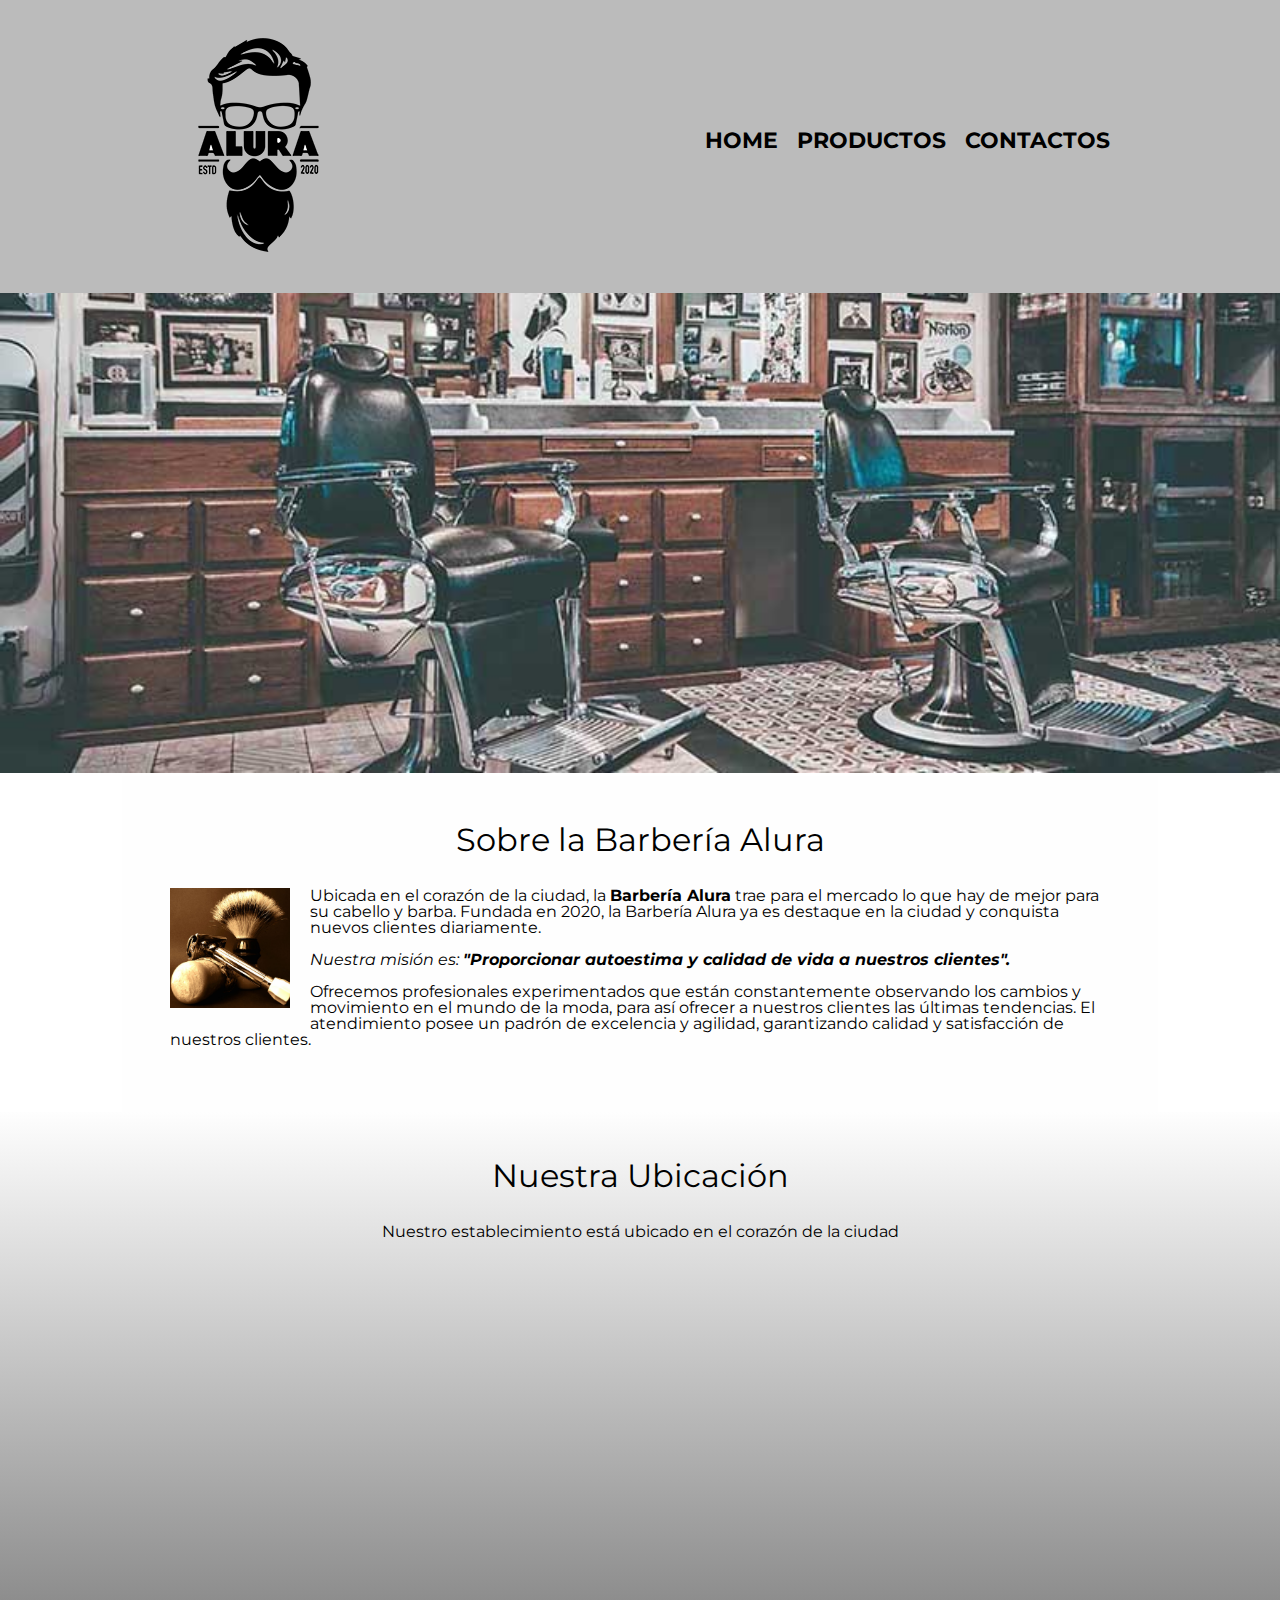
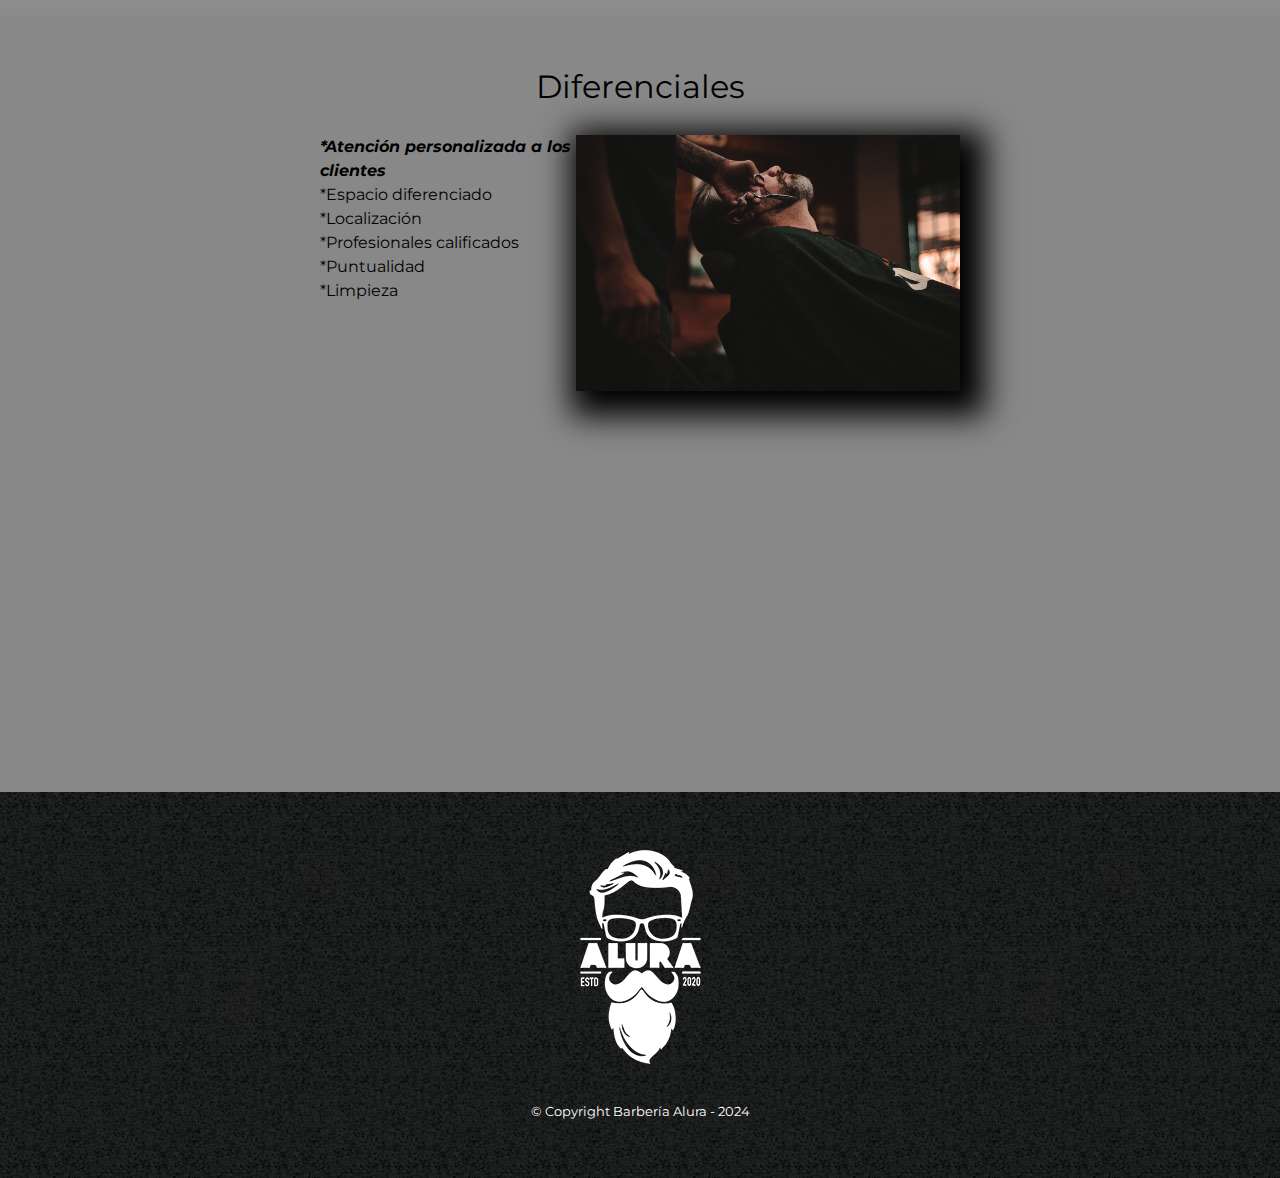
<file: index.html>
<!DOCTYPE html> 

<!-- de esta forma se pueden agregar comentarios en html 5 con css 3 -->

<!-- curso 4 -->

<html lang="es">    <!-- es para indica en q idioma esta construido el html -->

    <head>     <!-- etiquetas informativa -->
        <meta charset="UTF-8">    <!-- esto hace q los navegadores reconozcan acentos -->
        
        <meta name="viewport" content="width=device-width">   
         <!-- esta linea indica al navegador a adapte la pagina al dispositivo
              como celular tablet etc   esto es parte de la idea de crear una pagina
              de forma responsiva
        -->


        <title>Barbería Alura</title>
        <link rel="stylesheet" href="reset.css"> <!-- 4to curso se agrea el reset de estilo-->
        <link rel="stylesheet" href="style.css"> <!-- ahora se usa el mismo style de las otras paginas -->
        
<!-- las lineas siguientes es para incorporar las letras o fonts de Google del tipo montserrat -->
<!-- al inluirlas, queda mas compatible para los distintos navegadores al usar letras externas publicas -->

        <link rel="preconnect" href="https://fonts.googleapis.com">
        <link rel="preconnect" href="https://fonts.gstatic.com" crossorigin>
        <link href="https://fonts.googleapis.com/css2?family=Montserrat:wght@300&display=swap" rel="stylesheet">

<!--                   letras desde google fonts            -->

    </head>
    
    <body>    <!-- todo lo que este dentro de esta tag es lo que se verá en la pagina -->
       <!--  este header es reemplado por...
             
          <header>   -- se usa para indicar que es un encabezado --
             <h1 class="titulo-prinicipal">Barbería Alura</h1>  -- con class se puede identificar para aplicar estilos --
          </header>
        -->
        <header>  <!-- por este otro header copiado desde las otras paginas -->

            <div class="caja">

                <h1><img src="imagenes/logo.png"></h1> 
                <nav> <!-- incluido desde la version 5 permite navegar en opciones y diferenciar de otras listas    y            hacer            referencia a las tag internas de su grupo -->
                        <ul>
                            <li><a href="index.html">Home</a></li>     <!-- hace referencia a la pagina principal-->
                            <li><a href="productos.html">Productos</a></li>
                            <li><a href="contactos.html">Contactos</a></li>
                        </ul>
                </nav>
            </div>
        </header>


        <img class="banner" src="banner/banner.jpg">  
        
        <!-- esta tag o etiqueta img no tiene cierre porq es una referencia 
            se reemplaza id por class. por lo general se usa id para alterar comportamiento class para alterar los estilos 
        
        -->
        <main>

        
            <section class="principal">  <!-- se reemplaza div por section
            
            con esto se indica al navegador q contenido de la seccion tiene el mismo significado, el mismo sentido y se trata como un objeto 
            -->

                <h2 class="titulo-principal">Sobre la Barbería Alura</h2>  
                <!-- se cambia el titulo por otro mas adecuado a su funcion-->

                <img class="utensilios" src="imagenes/utensilios.jpg" alt="Utensilios de un barbero">
    
                <p>Ubicada en el corazón de la ciudad, la <strong>Barbería Alura</strong> trae para el mercado lo que hay de mejor para su cabello y barba. Fundada en 2020, la Barbería Alura ya es destaque en la ciudad y conquista nuevos clientes diariamente. </p>
    
                <p id="mision"><em>Nuestra misión es: <strong>"Proporcionar autoestima y calidad de vida a nuestros clientes".</strong></em></p>
    
                <p>Ofrecemos profesionales experimentados que están constantemente observando los cambios y movimiento en el mundo de la moda, para así ofrecer a nuestros clientes las últimas tendencias. El atendimiento posee un padrón de excelencia y agilidad, garantizando calidad y satisfacción de nuestros clientes. </p>
            </section>

            <section class="mapa">
                <h3 class="titulo-principal">Nuestra Ubicación</h3>
                <p>Nuestro establecimiento está ubicado en el corazón de la ciudad</p>

                <div class="mapa-contenido">  <!-- dejamos el mapa dentro de div para mayor control y aplicacion de estilos-->
                    <!-- aqui se incopora el mapa desde google maps -->
                    <iframe src="https://www.google.com/maps/embed?pb=!1m18!1m12!1m3!1d3656.4288410024965!2d-46.63606528902529!3d-23.588948378692418!2m3!1f0!2f0!3f0!3m2!1i1024!2i768!4f13.1!3m3!1m2!1s0x94ce5a2b2ed7f3a1%3A0xab35da2f5ca62674!2sCaelum%20-%20Education%20and%20Innovation!5e0!3m2!1ses-419!2scl!4v1707837592653!5m2!1ses-419!2scl" width="100%" height="300" style="border:0;" allowfullscreen="" loading="lazy" referrerpolicy="no-referrer-when-downgrade"></iframe>

                    <!-- <iframe </iframe> esto permite incluir una ventana con algun tipo de medio  -->

                </div>
            </section>
            
            <section class="diferenciales">
    
                <h3 class="titulo-principal">Diferenciales</h3>
    
                <div class="contenido-diferenciales">
                    <ul class="lista-diferenciales">
                        <li class="items">Atención personalizada a los clientes</li>
                        <li class="items">Espacio diferenciado</li>
                        <li class="items">Localización</li>
                        <li class="items">Profesionales calificados</li>
                        <li class="items">Puntualidad</li>
                        <li class="items">Limpieza</li>
                    </ul><img src="diferenciales/diferenciales.jpg" class="imagen-diferenciales">
                    <!-- las tag <u> y <img> deben estar juntas para q el texto quede apegada a la imagen-->
                </div>

<!--  existe una manera de q el css calcule el tamaño de una pagina 
    por ejemplo:

    .diferenciales{
        width: calc(40% - (26px * 4))  tendrá un tamaño del 40%del total menos (26 pixeles * 4  )
    }    
-->



                <div class="video">
                        <!--  aqui se incorpora el video-->
                        <iframe width="100%" height="315" src="https://www.youtube.com/embed/5pOg4LuS-cI?si=_0NDc8UkvyGrJAkJ&amp;controls=0" title="YouTube video player" frameborder="0" allow="accelerometer; autoplay; clipboard-write; encrypted-media; gyroscope; picture-in-picture; web-share" allowfullscreen></iframe>
                </div>
            </section>
                
        </main>
        <footer>   <!-- pie de pagina -->
            <img src="imagenes/logo-blanco.png">
            <p class="copyright">&copy Copyright Barbería Alura - 2024</p> <!-- el &copy es caracter especial de copyright -->

        </footer>
    </body>

</html>
</file>
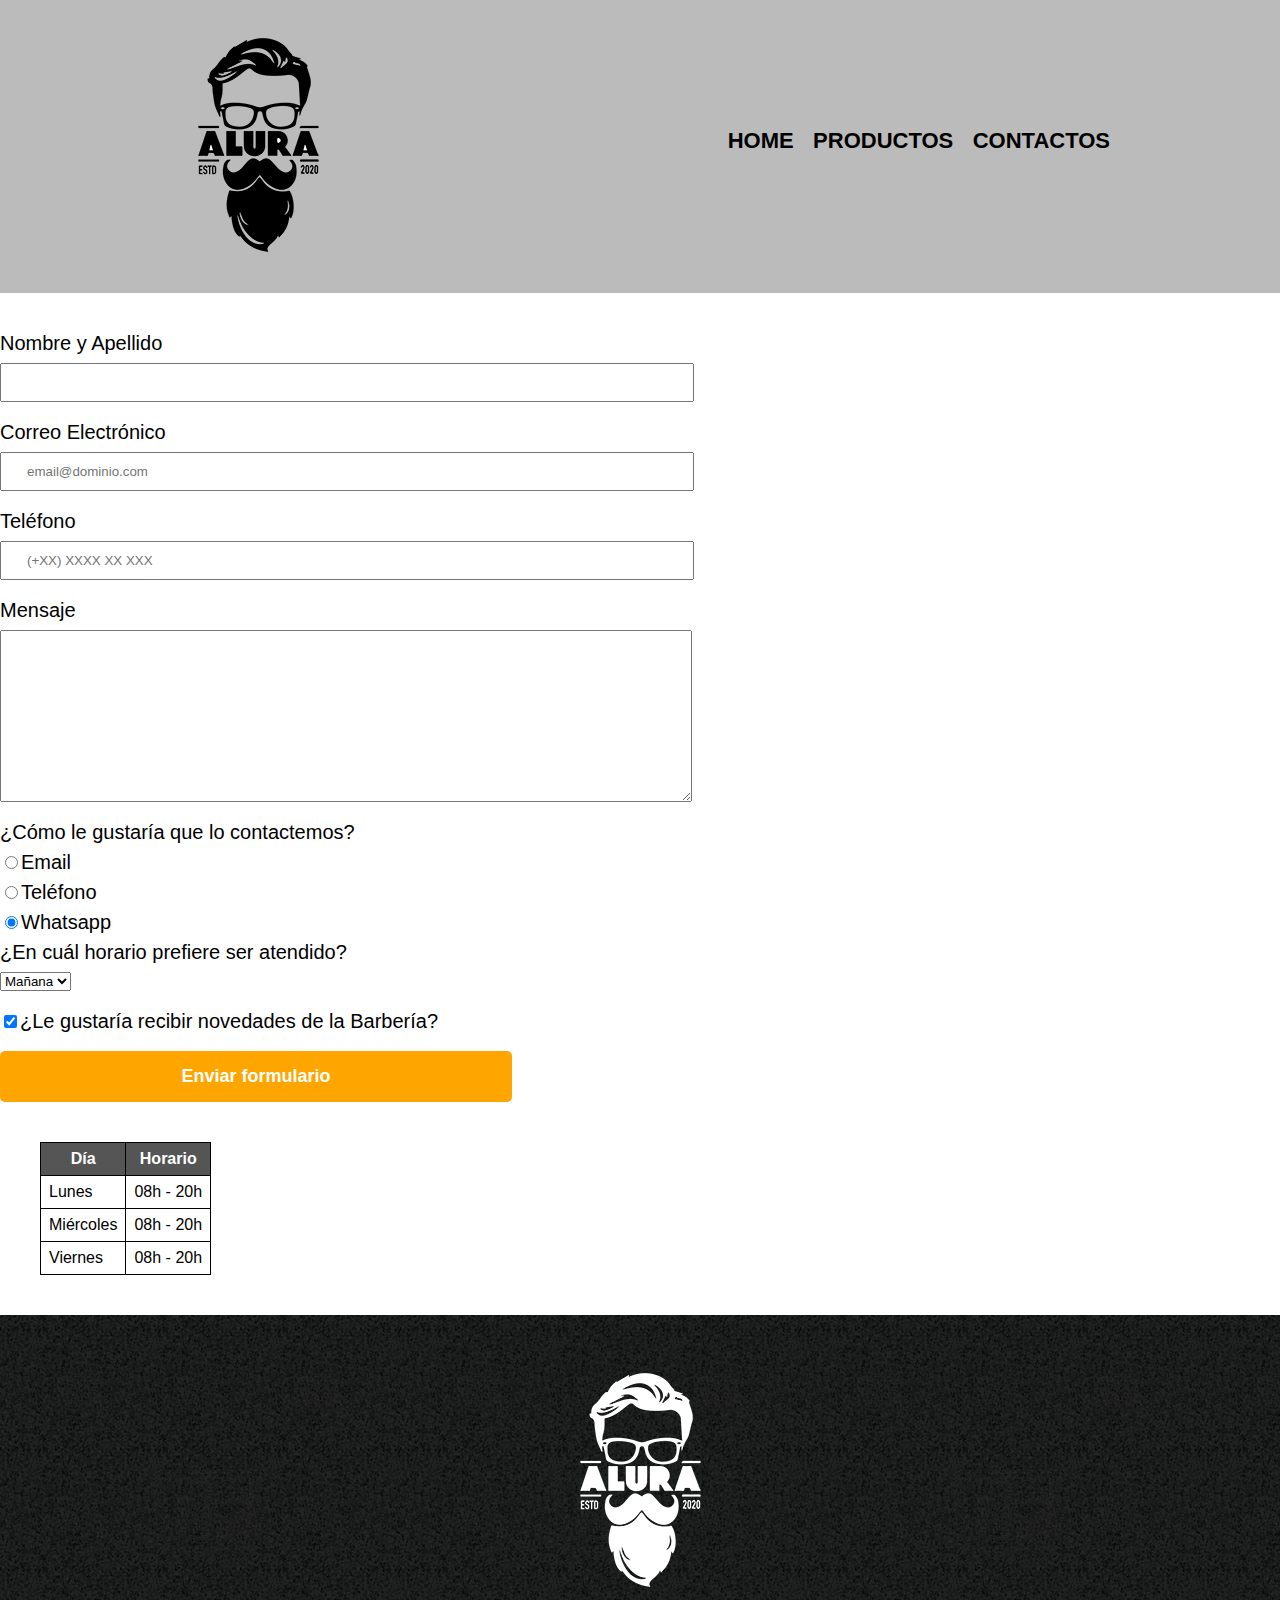
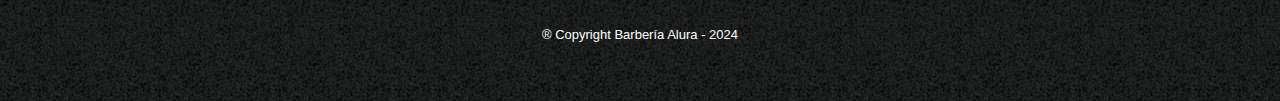
<file: contacto.html>
<!DOCTYPE html>

<!-- de esta forma se pueden agregar comentarios en html 5 con css 3 -->

<html>
    <head>
        <meta charset="UTF-8">
        <title>Contacto - Barberia Alura</title>
        <link rel="stylesheet" href="reset.css">  <!-- restea los estilos de muchas tag -->
        <link rel="stylesheet" href="style.css">
    </head>

    <body>
        <header>
            <div class="caja">

                <h1><img src="imagenes/logo.png" alt="Logo de la Brbería Alura"></h1> 
                                                <!-- alt es para indicar un texto alternativo a la imgagen -->            
                <nav> <!-- incluido desde la version 5 permite navegar en opciones y diferenciar de otras listas y hacer referencia a las tag internas de su grupo -->
                        <ul>
                            <li><a href="index.html">Home</a></li>     <!-- hace referencia a la pagina principal-->
                            <li><a href="productos.html">Productos</a></li>
                            <li><a href="contactos.html">Contactos</a></li>
                        </ul>
                </nav>
            </div>
        </header>
        <main>
            
            <form>
                <label for="nombreapellido">Nombre y Apellido</label>
                <input type="text" id="nombreapellido" class="input-padron" required>  <!--crea una caja de texto y se identifica con el id.   required obliga a q se llene el campo con el dato solicitado -->
            
                <label for="correoelectronico">Correo Electrónico</label>
                <input type="email" id="correoelectronico" class="input-padron" required placeholder="email@dominio.com">

                     <!-- type="email"  hace q el ingreso espere un dato de correo -->
                     <!-- placeholder muestra un ejemplo del dato esperado-->

                <label for="telefono">Teléfono</label>
                <input type="tel" id="telefono" class="input-padron" required placeholder="(+XX) XXXX XX XXX">
                     <!-- type="tel"espera q el dato sea de tipo formato numero de telefono  --> 

                <label for="mensaje">Mensaje</label>
                <textarea cols="70" rows="10" id="mensaje" class="input-padron" required></textarea> <!-- crea una caja de texto grande -->

                <!-- <div> Se reemplaza div por fielset es mejor para indicar que los elementos que siguien se refieren al mismo dato  -->
                <fieldset>

                    <!-- para probar  esta linea no se ejecuta -->
                    <!-- <p class="test" id="test" >Cómo le gustaría que lo contactemos?</p> -->

                    <!-- la etiqueta <p> se reemplaza por legend por que fieldset funciona con esta tag -->
                    <!-- <p>¿Cómo le gustaría que lo contactemos?</p>  -->
                    <legend> ¿Cómo le gustaría que lo contactemos?</legend>

                    <label for="radio-email"><input type="radio" name="Contacto" value="email" id="radio-email">Email</label>
                    
                            <!-- type="radio" hace q solo se pueda selecionar solo una opcion -->
                            <!-- name="identificador" agrupa con las opciones con el mismo nombre -->
                            <!-- value="identificador" es el nombre de la opcion q se ve en pantalla -->
        
                    <label for="radio-telefono"><input type="radio" name="Contacto" value="telefono" id="radio-telefono">Teléfono</label>
                      
                    <label for="radio-whatsapp"><input type="radio" name="Contacto" value="whatsapp" id="radio-whatsapp" checked>Whatsapp</label>
                                      <!-- checked deja preseleccionado una opcion -->
                <!-- </div>  se reemplaza po </fieldset> -->
                
                </fieldset>

                <fieldset> <!-- reemplaza a div-->
                    <legend>¿En cuál horario prefiere ser atendido?</legend> <!-- reemplaza a <p> -->
                    <select>
                        <option>Mañana</option>
                        <option>Tarde</option>
                        <option>Noche</option>
                    </select>

                </fieldset>

                <label class="checkbox"><input type="checkbox" checked>¿Le gustaría recibir novedades de la Barbería?</label>  <!-- checked deja preseleccionado una opcion -->

                <input type="submit" value="Enviar formulario" class="enviar" >  <!-- coloca el boton "enviar" -->
      
            </form>
        <!--
             Esto es una manera basica de tablas 

           <table>  -- Tabla tipo excel--
                    
                    <tr> -- filas 
                        <td>Día</td>  -- columna --
                        <td>Horario</td>
                    </tr>
                    <tr>
                        <td>Lunes</td>
                        <td>08h - 20h</td>
                    </tr>
                    <tr>
                        <td>Miércoles</td>
                        <td>08h - 20h</td>
                    </tr><tr>
                        <td>Viernes</td>
                        <td>08h - 20h</td>
                    </tr>
            </table>
        -->

        <!-- para mantener estructura de codigo  y buenas practicas de programacion 
         y continuar con la forma de dividir por seciones el codigo para un mejor
        orden y entendimiento se usa thead, th, tbody para crear tablas -->

            <table>    <!-- Tabla tipo excel-->
                
                <thead>
                    <tr>   <!-- filas -->
                        <th>Día</th>    <!-- columna con <th> -->
                        <th>Horario</th>
                    </tr>

                </thead>
                
                <tbody>
                    <tr>
                        <td>Lunes</td>
                        <td>08h - 20h</td>
                    </tr>
                    <tr>
                        <td>Miércoles</td>
                        <td>08h - 20h</td>
                    </tr><tr>
                        <td>Viernes</td>
                        <td>08h - 20h</td>
                    </tr>
                </tbody>
            </table>  
        </main>
        <footer>
            <img src="imagenes/logo-blanco.png" alt="Logo de la Barbería Alura">
            <p class="copyright">&reg Copyright Barbería Alura - 2024</p> <!-- el &copy es caracter especial de copyright */ -->

        </footer>
    </body>
</html>
</file>
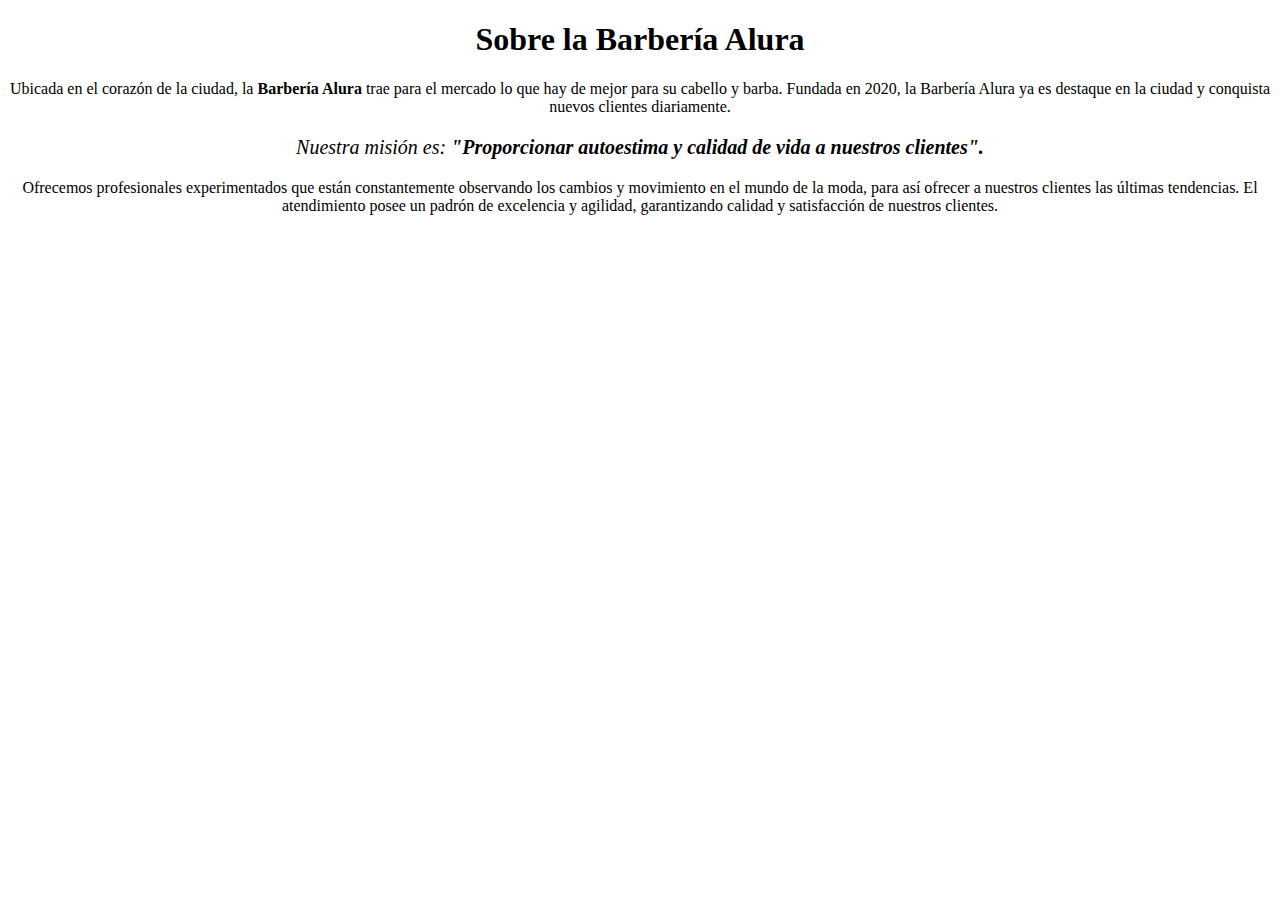
<file: index antes de css.html>
<!DOCTYPE html> 

<html lang="es">    <! es para indica en q idioma esta construido el html -->

    <head>     <! etiquetas informativa -->
        <meta charset="UTF-8">    <!esto hace q los navegadores reconozcan acentos -->
        <title>Barbería Alura</title>

       
    </head>
    
    <body>    <! todo lo que este dentro de esta tag es lo que se verá en la pagina -->

        <h1 style="text-align: center;">Sobre la Barbería Alura</h1>  

        <p style="text-align: center;">Ubicada en el corazón de la ciudad, la <strong>Barbería Alura</strong> trae para el mercado lo que hay de mejor para su cabello y barba. Fundada en 2020, la Barbería Alura ya es destaque en la ciudad y conquista nuevos clientes diariamente. </p>

        <p style="font-size: 20px;text-align: center;"><em>Nuestra misión es: <strong>"Proporcionar autoestima y calidad de vida a nuestros clientes".</strong></em></p>

        <p style="text-align: center;">Ofrecemos profesionales experimentados que están constantemente observando los cambios y movimiento en el mundo de la moda, para así ofrecer a nuestros clientes las últimas tendencias. El atendimiento posee un padrón de excelencia y agilidad, garantizando calidad y satisfacción de nuestros clientes. </p>
    </body>

</html>
</file>
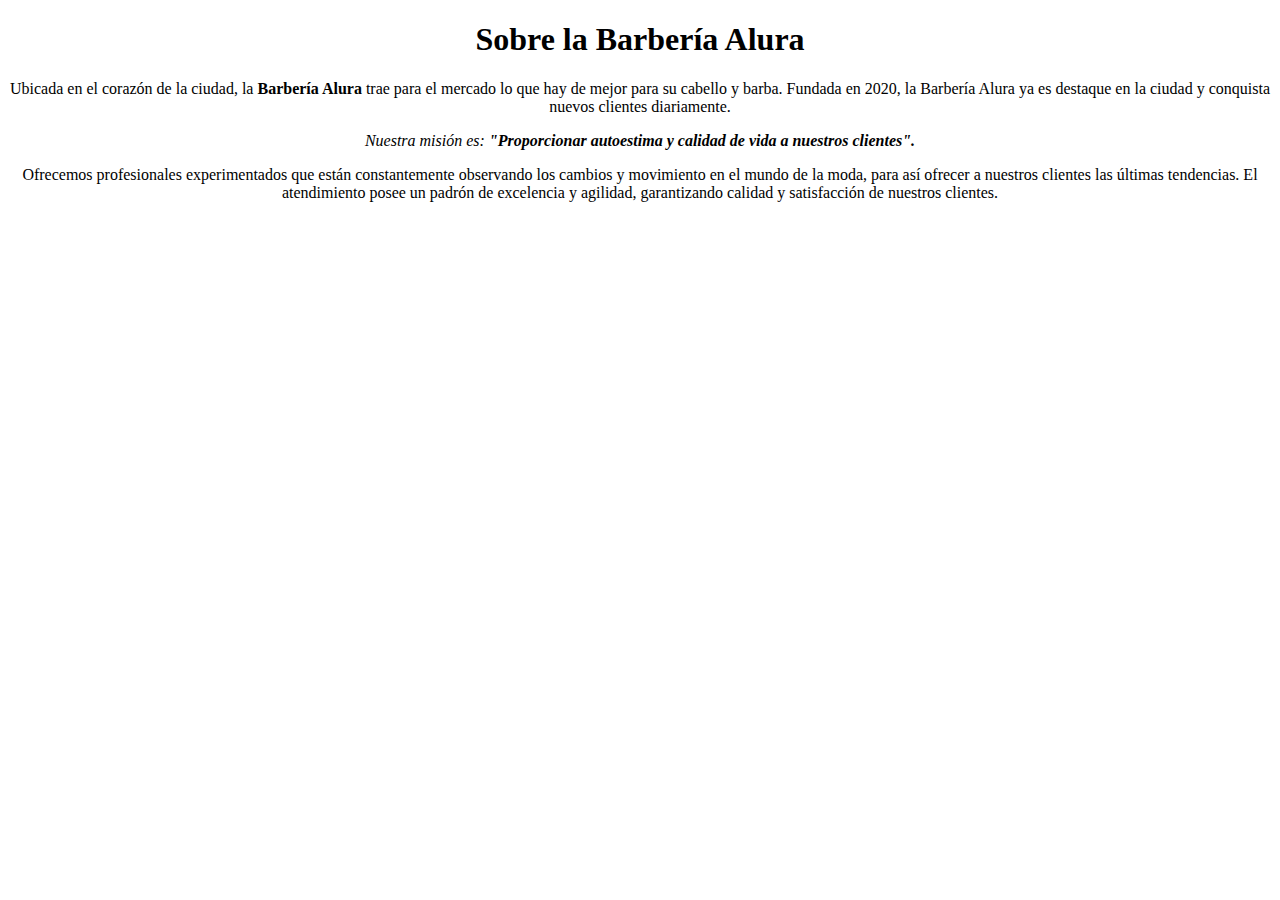
<file: index usando style en head.html>
<!DOCTYPE html> 

<html lang="es">    <! es para indica en q idioma esta construido el html -->

    <head>     <! etiquetas informativa -->
        <meta charset="UTF-8">    <!esto hace q los navegadores reconozcan acentos -->
        <title>Barbería Alura</title>

        <style>
            p{
                text-align: center;
            }
        </style>
    </head>
    
    <body>    <! todo lo que este dentro de esta tag es lo que se verá en la pagina -->

        <h1 style="text-align: center;">Sobre la Barbería Alura</h1>  

        <p>Ubicada en el corazón de la ciudad, la <strong>Barbería Alura</strong> trae para el mercado lo que hay de mejor para su cabello y barba. Fundada en 2020, la Barbería Alura ya es destaque en la ciudad y conquista nuevos clientes diariamente. </p>

        <p><em>Nuestra misión es: <strong>"Proporcionar autoestima y calidad de vida a nuestros clientes".</strong></em></p>

        <p>Ofrecemos profesionales experimentados que están constantemente observando los cambios y movimiento en el mundo de la moda, para así ofrecer a nuestros clientes las últimas tendencias. El atendimiento posee un padrón de excelencia y agilidad, garantizando calidad y satisfacción de nuestros clientes. </p>
    </body>

</html>
</file>
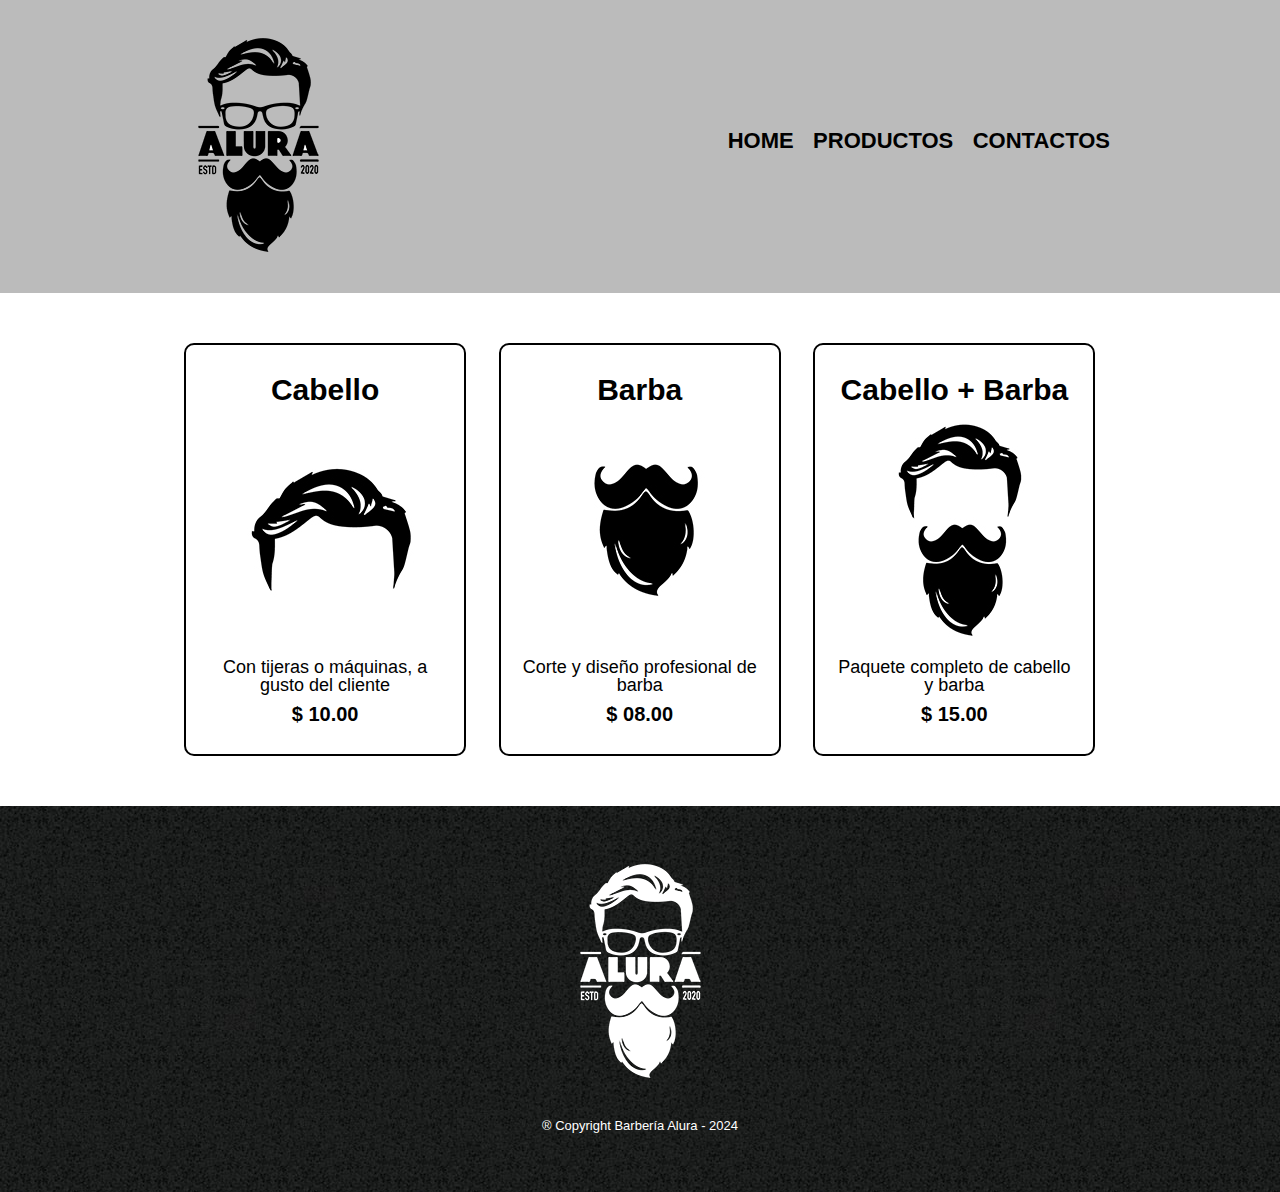
<file: productos.html>
<!DOCTYPE html>

<!-- de esta forma se pueden agregar comentarios en html 5 con css 3 -->


<html>
    <head>
        <meta charset="UTF-8">
        <title>Productos - Barberia Alura</title>
        <link rel="stylesheet" href="reset.css">  <!-- restea los estilos de muchas tag -->
        <link rel="stylesheet" href="style.css">
    </head>

    <body>
        <header>

            <div class="caja">

                <h1><img src="imagenes/logo.png"></h1> 
                <nav> <!-- incluido desde la version 5 permite navegar en opciones y diferenciar de otras listas y hacer referencia a las tag internas de su grupo -->
                        <ul>
                            <li><a href="index.html">Home</a></li>     <!-- hace referencia a la pagina principal-->
                            <li><a href="productos.html">Productos</a></li>
                            <li><a href="contactos.html">Contactos</a></li>
                        </ul>
                </nav>
            </div>
        </header>

        <main>
            <ul class="productos">
                <li>
                    <h2>Cabello</h2>    
                    <img src="imagenes/cabello.jpg">
                    <p class="producto-desripcion">Con tijeras o máquinas, a gusto del cliente</p>
                    <p class="producto-precio">$ 10.00</p>
                </li>
                <li>
                    <h2>Barba</h2>    
                    <img src="imagenes/barba.jpg">
                    <p class="producto-desripcion">Corte y diseño profesional de barba</p>
                    <p class="producto-precio">$ 08.00</p>
                    
                    </li>     
                <li>
                    <h2>Cabello + Barba</h2>    
                    <img src="imagenes/cabello+barba.jpg">
                    <p class="producto-desripcion">Paquete completo de cabello y barba</p>
                    <p class="producto-precio">$ 15.00</p>

                </li>
            </ul>
        </main>
        <footer>   <!-- pie de pagina -->
            <img src="imagenes/logo-blanco.png">
            <p class="copyright">&reg Copyright Barbería Alura - 2024</p> <!-- el &copy es caracter especial de copyright -->

        </footer>
    </body>

</html>
</file>
<file: style.css>
/* esto es un comentario en  archivos de estilos */ 



body{
      font-family: "Montserrat", sans-serif;
/*    font-optical-sizing: auto;
      font-weight: 300;
      font-style: normal;
*/
}
    
header{
    background-color: #BBBBBB;
    padding: 20px 0;
}

.caja{

    width: 940px;
    position: relative;
    margin: 0 auto;
}


nav{
    position: absolute;
    top: 110px;
    right: 0px;


}
nav li{  /* aqui se usa nav<> y la sub tag li */
    display: inline;
    margin: 0 0 0 15px; /* margin tiene 4 parametros */
           /* arriba, derecha, abajo, izquierda */
           
 }

nav a{  /* aqui se referencia a la sib tag a que esta dentro  de nav<> */

    text-transform: uppercase; /* deja todas las letras en mayusculas */
    color: #000000;
    font-weight: bold;
    font-size: 22px;
    text-decoration: none;

}

nav a:hover{   /* permite capturar la accion de mouse */
    color: #c78c19;
    text-decoration: underline;
    /* con esto cambia el colo y subraya el menu cuando pasa el mouse*/
}

.productos{
    width: 940px;
    margin: 0 auto;
    padding: 50px;
}

.productos li{
    display: inline-block;
    text-align: center;
    width: 30%;
    vertical-align: top;
    /* background: #CCCCCC; */
    margin: 0 1.5%;
    padding: 30px 20px;
    box-sizing: border-box;

 /*  forma extendida 
    border-color: #000000;
    border-width: 2px;
    border-style: solid;
    */

    /* forma resumida de lo mismo */ 
    border: 2px solid #000000;
         /* width style color */
    
    /*
    border-top-left-radius: 10px;
    border-top-right-radius: 25px;
    border-bottom-right-radius: 40px;
    border-bottom-left-radius: 50px;
    */
    /* la forma resumen 

    border-radius: 10px 25px 40px 50px;
*/
    border-radius: 10px; /* si van ser los 4 iguales se declara uno */
}

.productos li:hover{     /* con esto cambia el color de los borde de lista de servicios */
    border-color: #c78c19;

    .producto-precio{ /* por probar; cambia el color del precio solo al pasar
                       por encima del cuadro con el mouse */
        color: blue;
    }

}

.productos li:active{ /* detecta el click sobre algun cuadro de servicios y cambia el color del borde a verde  */

    border-color: #088c19;
    /* font-size: 33px;   esta linea no afecta por q la etiqueta q manda es h2*/

    .producto-precio { /* mi linea agregada; cambia el color del precio al hacer click sobre el cuadro*/

        color: red;
    }   /* es una classa llamada dentro de otra classe */

}
.productos h2{
    font-size:  30px;
    font-weight: bold;

}

.productos li:hover h2{  /* aqui si afecta y se da el efecto esperado */
    font-size:  33px;
}

.producto-desripcion{
    font-size: 18px;

}

.producto-precio{
    font-size: 20px;
    font-weight: bold;
    margin-top: 10px;
}

footer{
    text-align: center;
    /* background: #CCCCCC;   deja fondo gris */
    background: url(imagenes/bg.jpg);
    padding: 40px; /* le da un espaciado entre los bordes */
}

.copyright{
    color: white;
    font-size: 13px;
    margin: 20px;
}

/*
   esto no se ocupará aqui en main, se copia en los otros bloques come el .principal

  main{
    width: 940px;  /* valor de uso comun para centralizar algun objeto en pantalla 
    margin: 0 auto;  
}
*/

form{
    margin: 40px 0;
}

form label, form legend{  /* p es reemplazado por legend */              
    display: block; /* estas lineas centraliza en forma vertical las nombre de los cuadro de texto*/
    font-size: 20px;
    margin: 0 0 10px;
}

/* este codigo se reemplaza por el q sigue  
form input, form textarea{ /* se puede aplicar estilo a varias areas separadas por coma */
  /*  display: block;  /* centraliza lasl cajas de texto */
   /* margin: 0 0 20px;
    padding: 10px 25px;
    width: 50%;
}                        
*/

.input-padron{ /* se reemplaza por que ahora se usa llas llamadas  clases */
     display: block;  /* centraliza lasl cajas de texto */
     margin: 0 0 20px;
     padding: 10px 25px;
     width: 50%;
  }   

  .checkbox{
    margin: 20px 0;
  }

  /* esto es una prueba
  form p{

    color: blue;
  }

  p{

    color: red;
  }

  .test{
    color: yellow;
  }
*/  

.enviar{           /* se le da estilo al boton enviar  */
    width: 40%;
    padding: 15px 0;
    font-size: 18px;
    font-weight: bold;
    color: white;
    background: orange;
    border: none;
    border-radius: 5px;
    /* transition: 1s background; solo afecta al fondo del boton */
    transition: 1s all; /* afecta a todos los parametros del boton */
    cursor:pointer;
}

.enviar:hover{     /* si pasa el raton cambia de color el boton */
    background: darkorange;
    transform: scale(1.2);
    
    /* transform: scale(1.2) rotate(70deg); esto amplia el boton y lo rota*/

    /*permite cambiar el tamaño del boton y rota 70grad. se escribe en la misma linea 
    porque de otra forma solo aplica el ultimo efecto de transform, se puede desde css 3 */
    
    /* transform: rotate(70deg);*/ 
}

table {  /* le da una posicion con cierto margen */
    margin: 40px 40px;
}

thead{    /* color de fondo de cabecera de tabla y celdas */
    background: #555555; 
    color: white;
    font-weight: bold;
}

td,th{   /* dibuja las lineas de la tabla */
    border: 1px solid #000000;
    padding: 8px 8px; /* le da un espaciado interno en las celdas */
}

/* aqui inicia  css para nuestra pagina home  */

.banner{
    width: 100%;
}

/*
    * este son ejemplos para usar CSS en forma mas especifico *

    main > p{       * indica que solo afecte a los p hijos de main *
        background: red;
    }

    img + p{   * selecciona un parrafo que viene despues de la imagen *
        background: yellow;
    } 

    img ~ p{  * aplica todos los p despues de la imagen  *
        background: green;
        }


    .principal p:not(#mision){   * aplica a todos los p dentro de principal Menos a al id mision *
        background: orange;
    }

*/




.principal{
    padding: 3em;
    background: #FEFEFE;
    width: 940px;  /* valor de uso comun para centralizar algun objeto en pantalla */
    margin: 0 auto;  
}

.titulo-principal{
    text-align: center;
    font-size: 2em;  /* multiplica por 2 el tamaño de fuente por defecto del navegador*/
    margin: 0 0 1em;
    clear: left;
    /*  color: rgb(0,0,0,); /*otra forma de colocar color con rgb */
    
    /* color: rgba(218,0,0,0.3)  /* otra forma con rgba aqui el cuarto dato es la opacidad  */

    /* text-shadow: 2px 2px 10px red;   otra forma de sombrear un texto */

}

/* ejemplo de aplicar pseudo-clases

.titulo-principal::first-letter{
    font-weight: bold;  /* no se aplica no se porque  
    font-style: italic;
}

.titulo-principal::before{
    content: "[";

}

.titulo-principal::after{
    content: "]";

}


p::first-line{

    font-style: italic;

}
*/


.principal p{
    margin: 0 0 1em;
}

.principal strong{
    font-weight: bold; 

}

.principal em{
    font-style: italic;
}

.utensilios{
    width: 120px;
    float: left;  /* hace "flotar la imagen */
    margin: 0 20px 20px 0; 
}

.mapa{
    padding: 3em 0;
    background: linear-gradient(#FEFEFE,#888888)  /* esto aplica color definitivo en degradado */
    
    /* background: linear-gradient(orange,blue)   esto aplica colore en degradado */

    /* background: linear-gradient(orange,blue,red,black)  /* esto aplica colore en degradado */
    /* background: linear-gradient(45deg,orange,blue,red,black)  /* esto aplica colore en degradado con angulo de 45º */
    /* background: linear-gradient(45deg,orange 50%,blue,red,black)  /* esto aplica colore en degradado con angulo de 45º y el naranjo ocupe el 50%  */
    /* background: radial-gradient(orange,blue,red,black)  /* esto aplica color en degradado en forma circular */
}

.mapa p{
    margin: 0 0 2em;
    text-align: center;
}

.mapa-contenido{
    width: 940px;
    margin: 0 auto;
}

.diferenciales{
    padding: 3em;
    background: #888888;

  /*
    box-shadow: inset 0 0 30px red;  
    forma de sombrear interna en el area del texto de diferenciales usando el parametro inset q sombrea hacia dentro del objeto */
    

}

.contenido-diferenciales{
    width: 640px;
    margin: 0 auto;

}

.lista-diferenciales{
    width: 40%;
    display: inline-block;
    vertical-align: top;
}

.items{
    line-height: 1.5;
}

.items::before{
    content: "*";
}

.items:first-child{ 
    font-style: italic;  /* si funciona */
    font-weight: bold;  /* no toma no se porque  */
    
}  
.items:nth-child(1){
    font-weight: bold;
}
/* para el primer elemento de este item lo pinta de negro */

/*
.items:last-child{     se supone que con esta opcion se remarca el ultimo items
    font-weight: bold;
}

.items:nth-child(2n){   otra forma que permite pintar las opciones pares  
    font-weight: bold;
}
*/

.imagen-diferenciales{
    width: 60%;
   /* opacity: 3%;  /* administra en q porcentje la imagen es visible o no  */
   transition: 400ms; /* genera una pausa que afecta al efecto de opacity al pasar el cursor */
    box-shadow: 10px 10px 30px 15px #000000;  /* en css3 esto permite dibujar una sombra alrededor de la imgen  */
    /* los valores: abajo derecha difumado expansion color nota: no es necesario todos los parametros  */
    /* si los valores  box-shadow: -10px -10px...  en negativo, dibuja la sombra al lado contrario */
   
  /*  box-shadow: 10px 10px 30px 15px #000000, -10px -10px yellow, -15px 10px rgba(50,50,50,0.5);
   forma de colocar dos o mas sombras separados por coma   */

}
   
.imagen-diferenciales:hover{   /* cuando pasa el cursor sobre la imagen su opacidad cambia */
    opacity: 0.3;     
}

.video{
    width: 560px;
    margin: 1em auto;
}

/*  media queries  se pueden definir como ecepciones */
/* por ejemplo: la pagina fue construida con valores para pantallas grandes 
   pero no se contempló las celulares y otros dispositivos y ha usado medidas
   constantes de pantalla como el valor 940 en varias parte del codigo.  para no 
   modificar el codigo se puede usar las ecepciones  */

@media screen and (max-width:480px){  /* ej si encuentra una pantalla de hasta 480px
                                         pinta el fondo de rojo el <body>  
    body{
        background: red;
    }
        */

    /* con esto se aplica a todas las secciones de la pagina un cambio para 
       que se ajuste a la pantallas de hata 480px  
      */        
    h1{    
        text-align: center;
    }
    nav{
           position: static;
    }

    .caja, .principal,.mapa-contenido,.contenido-diferenciales,.video{
        width: auto;
    }

    .lista-diferenciales, .imagen-diferenciales{
        width: 100%;
    }
}
</file>
